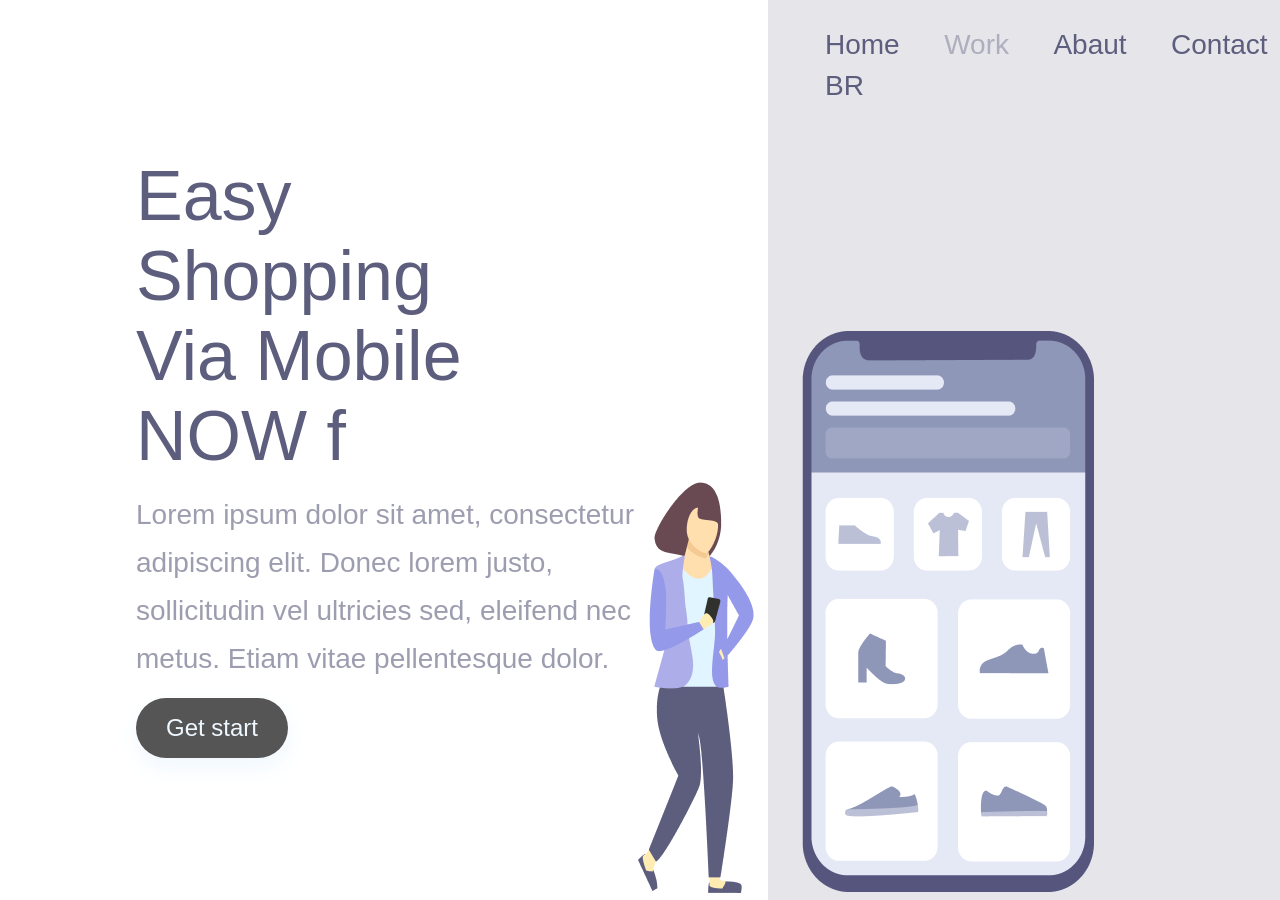
<file: Index.html>
<!doctype html>
<html lang="en">

<head>
    <meta charset="UTF-8" />
    <meta name="viewport" content="width=device-width, initial-scale=1.0" />
    <link rel="stylesheet" href="./style.css" />
    <link rel="preconnect" href="https://fonts.googleapis.com" />
    <link rel="preconnect" href="https://fonts.gstatic.com" crossorigin />
    <link href="https://fonts.googleapis.com/css2?family=Oswald&display=swap" rel="stylesheet" />
    <title>Projeto ERICA 2025</title>
</head>

<body>
    <div class="wrapper"> 
    <section class="container-left"> 

    <h1>Easy Shopping Via Mobile NOW f</h1>
    <p> Lorem ipsum dolor sit amet, consectetur  adipiscing 
elit. Donec lorem justo, sollicitudin vel ultricies sed, 
eleifend nec metus. Etiam vitae pellentesque dolor. </p>
<button>Get start</button>
    </section>
    <section class="container-right">
        <header>
            <a>Home</a>
            <a>Work</a>
            <a>Abaut</a>
             <a>Contact BR</a>
    
        </header>
        <img alt="ilustração projeto " src="./ilustração projeto.png">
    </section>
</body>
</div>
</section>
</html>
</file>
<file: style.css>
* {
    margin: 0;
    padding: 0;
    box-sizing: border-box;
    font-family: 'Oswaldo', sans-serif;
}

.wrapper {
    height: 100vh;
    width: 100vw;
}

.container-left {
    display: inline-block;
    width: 60%;
    padding: 136px;
    margin-top: 20px;
}

.container-right {
    display: inline-block;
    background-color: rgba(93, 93, 125, 0.16);
    height: 100vh;
    width: 40%;
    position: absolute;
}


img {
    position: relative;
    top: 25%;
    right: 130px;
}

h1 {
    font-weight: 400;
    font-size: 70px;
    line-height: 80px;
    color: #5D5D7D;
    width: 368px;
}

p {
    font-weight: 400;
    font-size: 28px;
    line-height: 48px;
    color: #5D5D7D;
    opacity: 0.6;
    margin: 15px 0px;
    width: 540px;

}

button {
    width: 400;
    height: 62;
    background: #555555;
    box-shadow: 1px 10px 24px;
    font-size: 24px;
    line-height: 36px;
    text-align: center;
    color: aliceblue;
    border: none;
    border-radius: 60px;
    cursor: pointer;
    padding: 12px 30px;



}

button:hover {
    opacity: 0.8;
}

button:active {
    opacity: 0.5;
}

a {
    font-size: 28px;
    line-height: 41px;
    color: #5D5D7D;
    margin-right: 40px;
    cursor: pointer;


}

a:nth-child(2) {
    opacity: 0.4;
}

a:hover {
    opacity: 0.4;
}

a:active {
    opacity: 0.8;
}

header {
    margin: 24px 0 0 57px;
}

@media screen and (max-width: 900px) {
    .container-left {
        width: 100%;
        height: 50%;
        padding: 0;
        margin: 0;
    }

    .container-right {
        display: block;
        height: auto;
        width: 100%;
        position: static;
        padding: 40px;
    }

    img {
        position: static;
        max-width: 90%;
    }

    header {
        display: none;
    }

    h1 {
        font-size: 36px;
        font-weight: 52px;
        width: auto;
        margin: 58px 50px 0px 50px;
        text-align: center;
        font-family: Oswald, sans-serif;
    }

    p {
        margin: 40px 40px;
        width: auto;
        font-family: Oswald;
        font-weight: 400;
        font-size: 14px;
        line-height: 24px;
        text-align: center;

    }
    button{
        margin: 0 auto;
        display: block;
    }
}
</file>
